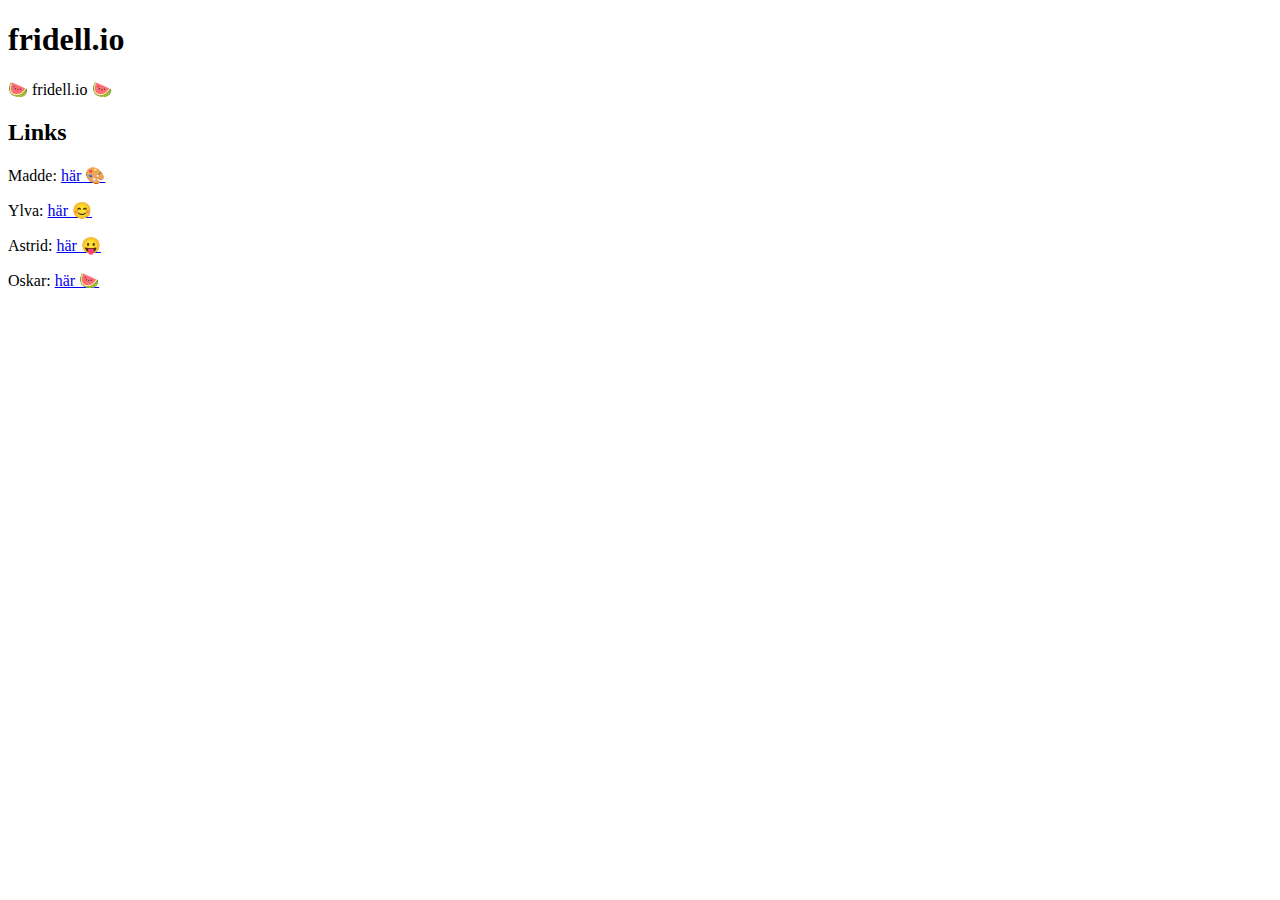
<file: index.html>
<!DOCTYPE html>
<html>

	<head>
        <link rel="icon" href="https://emojipedia-us.s3.dualstack.us-west-1.amazonaws.com/thumbs/120/microsoft/310/watermelon_1f349.png">
		<meta charset=“UTF-8”>
		<title>fridell.io</title>
	</head>

	<body>

		<h1>fridell.io</h1>
		<p>&#x1F349; fridell.io &#x1F349;</p>

		<h2>Links</h2>
		<p>Madde: <a href="http://fridell.io/madeleine">h&aumlr &#x1F3A8;</a></p>
		<p>Ylva: <a href="http://fridell.io/ylva">h&aumlr &#x1F60A;</a></p>
		<p>Astrid: <a href="http://fridell.io/astrid">h&aumlr &#x1F61B;</a></p>
		<p>Oskar: <a href="http://fridell.io/oskar">h&aumlr &#x1F349;</a></p>

	</body>
</html>
</file>
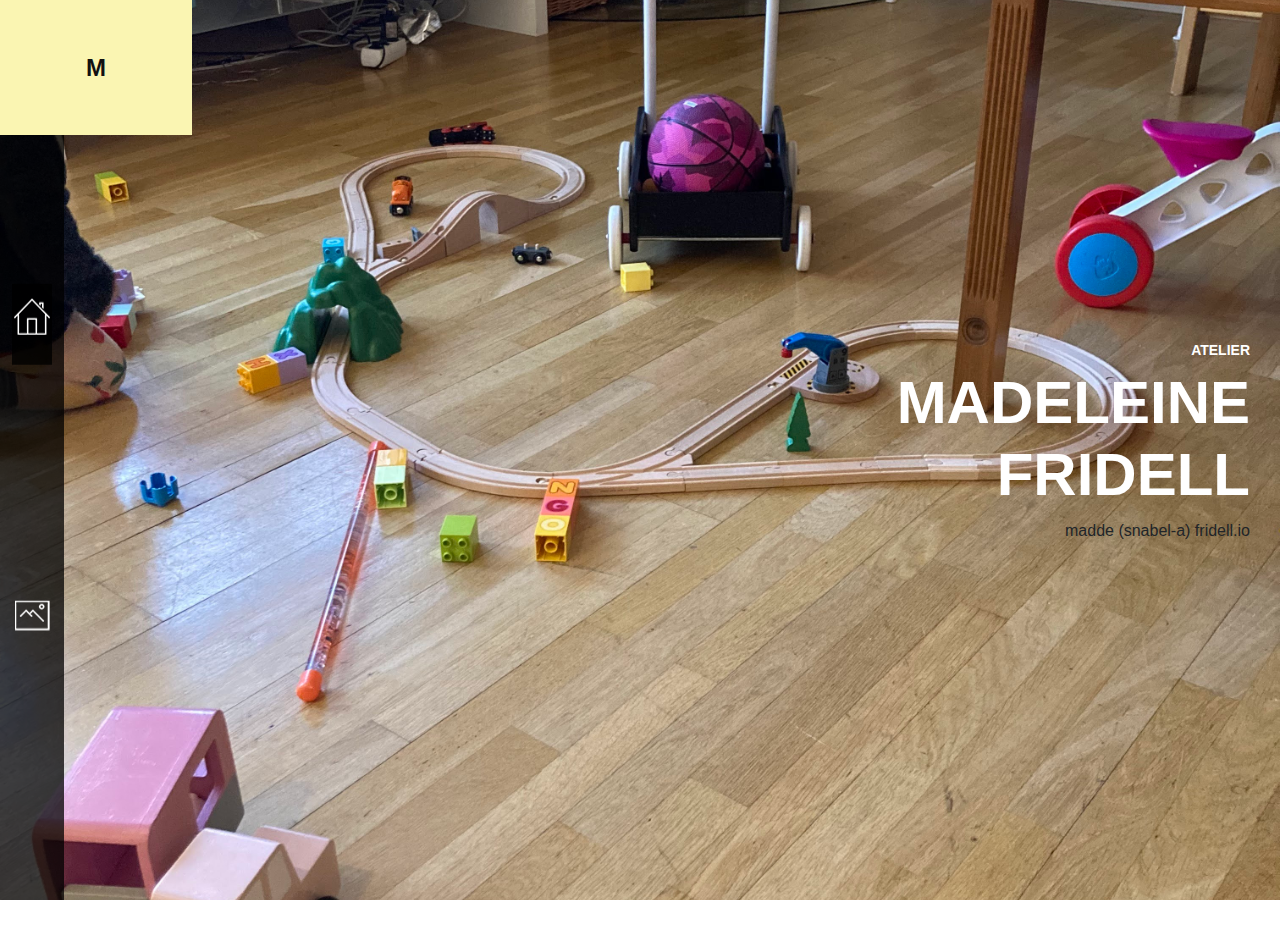
<file: madeleine/index.html>
<!DOCTYPE html>
<html lang="en">

  <head>
    <link rel="icon" href="https://emojipedia-us.s3.dualstack.us-west-1.amazonaws.com/thumbs/160/microsoft/74/artist-palette_1f3a8.png">
    <meta charset="utf-8">
    <meta name="viewport" content="width=device-width, initial-scale=1, shrink-to-fit=no">
    <meta name="description" content="">
    <meta name="author" content="Tooplate">
    <link href="https://fonts.googleapis.com/css?family=Roboto:100,300,400,500,700" rel="stylesheet">

    <title>Madeleine Fridell ateleier</title>

    <!-- Bootstrap core CSS -->
    <link href="vendor/bootstrap/css/bootstrap.min.css" rel="stylesheet">


    <!-- Additional CSS Files -->
    <link rel="stylesheet" href="assets/css/fontawesome.css">
    <link rel="stylesheet" href="assets/css/tooplate-main.css">
    <link rel="stylesheet" href="assets/css/owl.css">

  </head>
  <body>

    <div class="sequence">
  
      <div class="seq-preloader">
        <svg width="39" height="16" viewBox="0 0 39 16" xmlns="http://www.w3.org/2000/svg" class="seq-preload-indicator"><g fill="#F96D38"><path class="seq-preload-circle seq-preload-circle-1" d="M3.999 12.012c2.209 0 3.999-1.791 3.999-3.999s-1.79-3.999-3.999-3.999-3.999 1.791-3.999 3.999 1.79 3.999 3.999 3.999z"/><path class="seq-preload-circle seq-preload-circle-2" d="M15.996 13.468c3.018 0 5.465-2.447 5.465-5.466 0-3.018-2.447-5.465-5.465-5.465-3.019 0-5.466 2.447-5.466 5.465 0 3.019 2.447 5.466 5.466 5.466z"/><path class="seq-preload-circle seq-preload-circle-3" d="M31.322 15.334c4.049 0 7.332-3.282 7.332-7.332 0-4.049-3.282-7.332-7.332-7.332s-7.332 3.283-7.332 7.332c0 4.05 3.283 7.332 7.332 7.332z"/></g></svg>
      </div>
    </div>
        <div class="logo">
            <h1>M</h1>
            <h2>M</h2>
        </div>
        <nav>
          <ul>
            <li><a href="#1"><img src="assets/images/icon-1.png" alt=""> <em></em></a></li>
            <li><a href="#2"><img src="assets/images/icon-3.png" alt=""> <em></em></a></li>
          </ul>
        </nav>
        
        <div class="slides">
          <div class="slide" id="1">
            <div id="slider-wrapper">
                <div id="image-slider">
                  <ul>
                    <li class="active-img">
                      <div class="slide-caption">
                        <h6>Atelier</h6>
                        <h2>Madeleine<br>Fridell</h2>
                        <p>madde (snabel-a) fridell.io</p>
                      </div>
                    </li>
                    <li>
                      <div class="slide-caption">
                        <h6>Latest One</h6>
                        <h2>Tech<br>Meeting</h2>
                      </div>
                    </li>
                    <li>
                      <div class="slide-caption">
                        <h6>Your Update</h6>
                        <h2>Smart<br>Devices</h2>
                      </div>
                    </li>                      
                  </ul>
                </div>
              </div>
        </div>
        <div class="slide" id="2">
            <div class="content third-content">
                <div class="container-fluid">
                    <div class="row">
                        <div class="owl-carousel owl-theme">
                            <div class="col-md-12">
                                <div class="featured-item"> 
                                	<a href="assets/images/IMG_4885.jpg"><img src="assets/images/IMG_4885.jpg" alt=""></a>
                                    <div class="down-content">
                                    <h4>Noelle 1</h4>
                                        <h6>0.1 btc</h6>
                                    </div>
                                </div>
                            </div>
                            <div class="col-md-12">
                                <div class="featured-item"> 
                                	<a href="assets/images/IMG_4889.jpg"><img src="assets/images/IMG_4889.jpg" alt=""></a>
                                    <div class="down-content">
                                    <h4>Noelle 2</h4>
                                        <h6>0.1 btc</h6>
                                    </div>
                                </div>
                            </div>
                            <div class="col-md-12">
                                <div class="featured-item"> 
                                	<a href="assets/images/IMG_4887.jpg"><img src="assets/images/IMG_4887.jpg" alt=""></a>
                                    <div class="down-content">
                                    <h4>Noelle 3</h4>
                                        <h6>0.1 btc</h6>
                                    </div>
                                </div>
                            </div>
                            <div class="col-md-12">
                                <div class="featured-item"> 
                                	<a href="assets/images/IMG_4888.jpg"><img src="assets/images/IMG_4888.jpg" alt=""></a>
                                    <div class="down-content">
                                    <h4>Noelle 4</h4>
                                        <h6>0.1 btc</h6>
                                    </div>
                                </div>
                            </div>
                        </div>
                    </div>
                </div>
            </div>
        </div>
    </div>


    <!-- Bootstrap core JavaScript -->
    <script src="vendor/jquery/jquery.min.js"></script>
    <script src="vendor/bootstrap/js/bootstrap.bundle.min.js"></script>


    <!-- Additional Scripts -->
    <script src="assets/js/owl.js"></script>
    <script src="assets/js/accordations.js"></script>
    <script src="assets/js/main.js"></script>

    <script type="text/javascript">
        $(document).ready(function() {

            // navigation click actions 
            $('.scroll-link').on('click', function(event){
                event.preventDefault();
                var sectionID = $(this).attr("data-id");
                scrollToID('#' + sectionID, 750);
            });
            // scroll to top action
            $('.scroll-top').on('click', function(event) {
                event.preventDefault();
                $('html, body').animate({scrollTop:0}, 'slow');         
            });
            // mobile nav toggle
            $('#nav-toggle').on('click', function (event) {
                event.preventDefault();
                $('#main-nav').toggleClass("open");
            });
        });
        // scroll function
        function scrollToID(id, speed){
            var offSet = 0;
            var targetOffset = $(id).offset().top - offSet;
            var mainNav = $('#main-nav');
            $('html,body').animate({scrollTop:targetOffset}, speed);
            if (mainNav.hasClass("open")) {
                mainNav.css("height", "1px").removeClass("in").addClass("collapse");
                mainNav.removeClass("open");
            }
        }
        if (typeof console === "undefined") {
            console = {
                log: function() { }
            };
        }
    </script>

  </body>
</html>
</file>
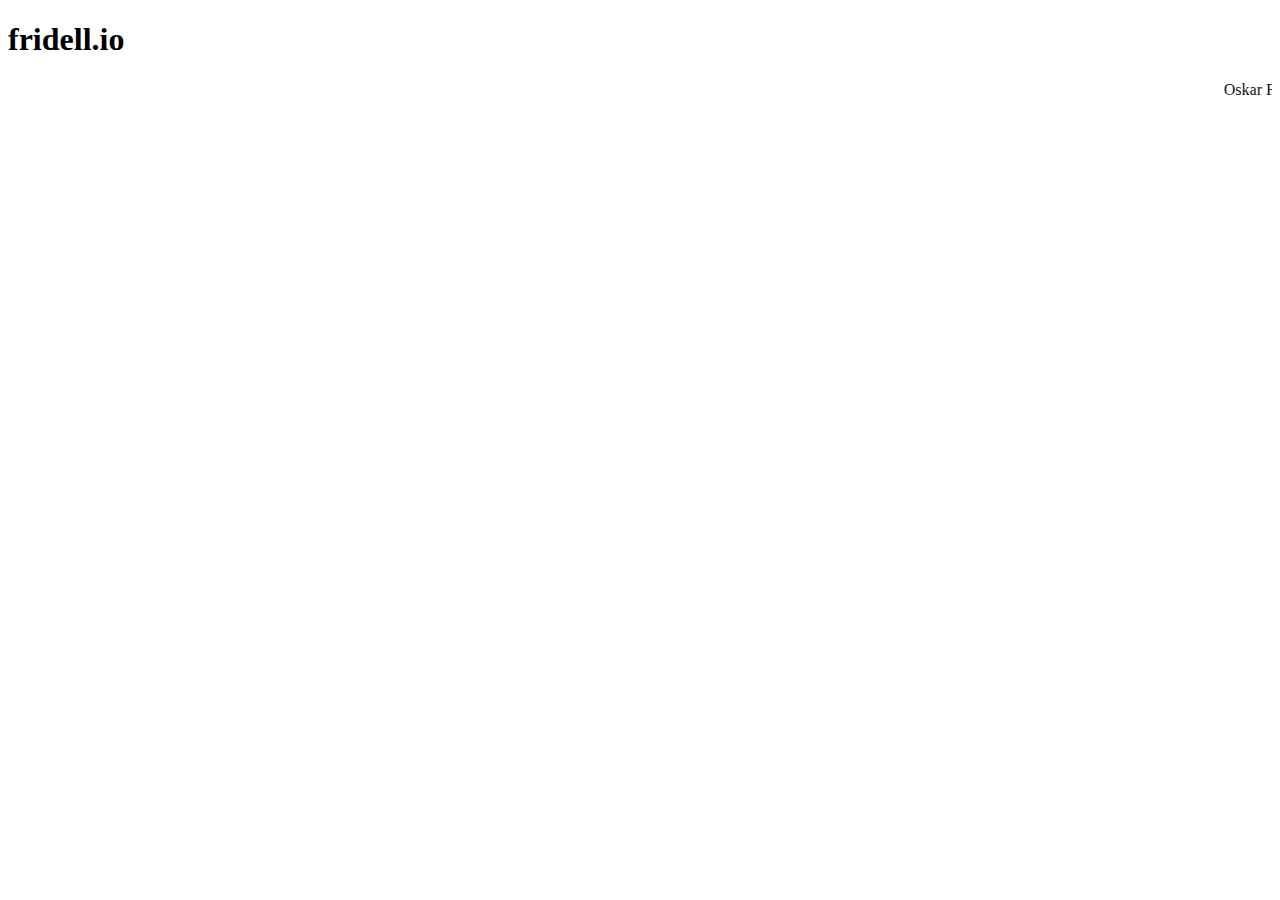
<file: oskar/index.html>
<!DOCTYPE html>
<html>

	<head>
        <link rel="icon" href="https://emojipedia-us.s3.dualstack.us-west-1.amazonaws.com/thumbs/120/microsoft/310/watermelon_1f349.png">
		<meta charset=“UTF-8”>
		<title>fridell.io</title>
	</head>

	<body>

		<h1>fridell.io</h1>
        <p>
        <marquee>Oskar Fridell: &#x1F349; (snabel-a) fridell.io</marquee>
        </p>


	</body>
</html>
</file>
<file: madeleine/assets/css/tooplate-main.css>
/*

Tooplate 2113 Earth

https://www.tooplate.com/view/2113-earth

*/

@keyframes seq-preloader {
  50% {
    opacity: 1;
  }
  
  100% {
    opacity: 0;
  }
}

.seq-preloader {
  background: white;
  visibility: visible;
  opacity: 1;
  position: absolute;
  z-index: 99999999;
  height: 100%;
  width: 100%;
  top: 0;
  left: 0;
  right: 0;
  bottom: 0;
}

.seq-preloader.seq-preloaded {
  opacity: 0;
  visibility: hidden;
  transition: visibility 0s .5s, opacity .5s;
}

.seq-preload-indicator {
  overflow: visible;
  position: relative;
  top: 50%;
  left: 50%;
  transform: translate(-50%, -50%);
}

.seq-preload-circle {
  display: inline-block;
  height: 12px;
  width: 12px;
  fill: #7a7a7a;
  opacity: 0;
  animation: seq-preloader 1.25s infinite;
}

.seq-preload-circle-2 {
  animation-delay: .15s;
}

.seq-preload-circle-3 {
  animation-delay: .3s;
}

.seq-preload-indicator-fallback {
  width: 42px;
  overflow: visible;
}

.seq-preload-indicator-fallback .seq-preload-circle {
  width: 8px;
  height:8px;
  background-color: #f4f4f4;
  border-radius: 100%;
  opacity: 1;
  display: inline-block;
  vertical-align: middle;
}

.seq-preload-indicator-fallback .seq-preload-circle-2 {
  margin-left: 3px;
  margin-right: 3px;
  width: 12px;
  height: 12px;
}

.seq-preload-indicator-fallback .seq-preload-circle-3 {
  width: 16px;
  height: 16px;
}


/* MAIN CSS */

@-webkit-keyframes fill {
  0% {
    width: 0%;
    height: 1px;
  }
  50% {
    width: 100%;
    height: 1px;
  }
  100% {
    width: 100%;
    height: 100%;
    background: #fff;
  }
}
@keyframes fill {
  0% {
    width: 0%;
    height: 1px;
  }
  50% {
    width: 100%;
    height: 1px;
  }
  100% {
    width: 100%;
    height: 100%;
    background: #fff;
  }
}
@-webkit-keyframes fillColour {
  0% {
    color: #fff;
  }
  50% {
    color: #fff;
  }
  100% {
    color: #333;
  }
}
@keyframes fillColour {
  0% {
    color: #fff;
  }
  50% {
    color: #fff;
  }
  100% {
    color: #333;
  }
}
* {
  margin: 0;
  padding: 0;
  -webkit-box-sizing: border-box;
  box-sizing: border-box;
  font-family: "Open Sans", sans-serif;
}

html {
	overflow: hidden;
}

body {
  overflow: hidden;
  font-size: 100%;
}

nav {
	top: 5%;
  text-align: center;
  background: rgba(0, 0, 0, 0.75);
  position: fixed;
  z-index: 100;
  height: 95%;
  left: 0;
  width: 5%;
  font-weight: 300;
  font-size: 1rem;
}
nav em {
	font-style: normal;
	font-size: 13px;
	text-transform: uppercase;
	display: block;
	margin-top: 15px;
	color: #fff;
}

nav ul li a {
	text-align: center;
}

nav ul {
	position: relative;
  top: 50%;
  left: 50%;
  transform: translate(-50%, -50%);
	text-align: left;
	list-style-type: none;
	height: 70%;
	display: -webkit-box;
	display: -ms-flexbox;
	display: flex;
	-webkit-box-orient: vertical;
	-webkit-box-direction: normal;
  -ms-flex-direction: column;
  flex-direction: column;
	-ms-flex-pack: distribute;
  justify-content: space-around;
}
nav ul li {
	text-align: center;
	margin: 5px 0px;
}
nav a, nav a:visited, nav a:active {
  color: #fff;
}
nav a {
	text-decoration: none!important;
	display: inline-block;
	width: 40px;
	padding: 15px 0px;
	position: relative;
	z-index: 0;
	transition: all .5s;
}
nav a.active {
  background-color: rgba(0,0,0,0.8);
}
nav a::before {
  content: "";
  position: absolute;
  height: 0%;
  width: 0%;
  bottom: 0;
  left: 0;
  opacity: 1;
  z-index: -1;
}
.logo {
	margin-top: 0px;
  top: 0;
  left: 0;
  z-index: 999999;
  position: fixed;
 	display: inline-block;
  text-align: center;
	background-color: #faf5b2;
	height: 15%;
	width: 15%;
}
.logo h1 {
  font-size: 24px;
  text-transform: uppercase;
  font-weight: 900;
  color: #111;
  top: 50%;
  left: 50%;
  position: absolute;
  transform: translate(-50%, -50%);
}
.logo h2 {
  display: none;
}
.slides {
  width: 500vw;
  height: 100vh;
  -webkit-transition: -webkit-transform 0.8s ease;
  transition: -webkit-transform 0.8s ease;
  transition: transform 0.8s ease;
  transition: transform 0.8s ease, -webkit-transform 0.8s ease;
}
.slides .slide {
  height: 100vh;
  width: 100vw;
  float: left;
  text-align: center;
  background-size: cover;
}
.slides .slide .content {
  overflow-y: scroll;
  position: relative;
  width: 80%;
  height: 80%;
  left: 10%;
  top: 10%;
}
.content::-webkit-scrollbar {
  display: none!important;
  opacity: 0!important;
  visibility: hidden!important;
}
/* Add a thumb */
.content::-webkit-scrollbar-thumb {
  display: none!important;
  opacity: 0!important;
  visibility: hidden!important;
}
.slides .slide {
  background-position: center center;
  background-size: cover;
  background-position: fixed;
}
.slides .slide:nth-child(1) {

}
.slides .slide:nth-child(2) {
  background-image: url(../images/about-bg.jpg);
  background-position: fixed;
}
.slides .slide:nth-child(3) {
  background-image: url(../images/gallery-bg.jpg);
  background-position: fixed;
}
.slides .slide:nth-child(4) {
  background-image: url(../images/contact-bg.jpg);
  background-position: fixed;
}

/* Slide 1 Stlye */
#slider-wrapper{
  max-width: 100%;
  width: 100%;
  height: 100%;
  position: relative;
}
#image-slider {
  width: auto;
  height: auto;
  position: relative;
  overflow: hidden;
  margin: auto;
  display: block;
}
#image-slider ul {
  margin-bottom: 0;
  width: 100%;
  height: 100vh;
  position: relative;
}
#image-slider ul li {
  display: inline-block;
  position: absolute;
  top: 0;
  left: 100%;
  width: 100%;
  height:100%; 
}
#image-slider ul li {
  background-repeat: no-repeat;
  background-position: center center;
  background-size: cover;
  overflow: hidden;
}
#image-slider ul li:nth-child(1) {
  background-image: url(../images/full-bg-01.jpg);
}
#image-slider ul li:nth-child(2) {
  background-image: url(../images/full-bg-02.jpg);
}
#image-slider ul li:nth-child(3) {
  background-image: url(../images/full-bg-03.jpg);
}
#image-slider ul li.active-img{
  left: 0;
}
#thumbnail {
  position: absolute;
  z-index: 99999;
  bottom: 30px;
  right: 30px;
}
#thumbnail ul {
  padding: 0px;
  margin: 0px;
}
#thumbnail ul li {
  display: inline-block;
  max-width: 120px;
  max-height: 120px;
  margin-left: 30px;
  cursor: pointer;
  border: 4px solid transparent;
  transition: all 0.5s;
}
#thumbnail ul li.active {
  border: 5px solid #faf5b2;
}
#thumbnail ul li img {
  max-width: 100%;
  overflow: hidden;
}
.slide-caption {
  text-align: right;
  right: 30px;
  position: absolute;
  top: 50%;
  transform: translateY(-50%);
}
.slide-caption h6 {
  margin-top: 0px;
  font-size: 14px;
  text-transform: uppercase;
  font-weight: 700;
  color: #fff;
}
.slide-caption h2 {
  margin-top: 0px;
  font-size: 60px;
  text-transform: uppercase;
  font-weight: 900;
  color: #fff;
}




/* Slide 2 Style */
.second-content {
	top: 180%!important;
	transform: translateY(-180%);
}
#tabs {
  float: right;
  margin-right: 0px;
}
#tabs ul {
  margin: 0;
  padding: 0;
  float: left;
}
#tabs ul li {
  margin-top: 5px;
  margin-bottom: 25px;
  display: block;
  background-color: transparent;
}
#tabs ul li:last-child {
  margin-bottom: 0px;
}
#tabs ul li a {
  display: block;
  cursor: pointer;
  outline: 0;
  border: none;
  color: #6a6a6a;
  text-decoration: none;
  text-transform: uppercase;
}
#tabs ul li span {
  text-align: center; 
  background-color: transparent;
  border: 3px solid #fff;
  color: #fff;
  width: 90px;
  height: 90px;
  font-size: 32px;
  line-height: 84px;
  border-radius: 50%;
}
#tabs ul .ui-tabs-active span {
  background: #faf5b2;
  border: #faf5b2;
  line-height: 90px;
  border-bottom: none;
}
#tabs ul .ui-tabs-active a {
  color: #000;
}
#tabs ul .ui-tabs-active span {
  color: #1e1e1e;
}
.tabs-content {
  margin-left: 60px;
  width: 585px;
  text-align: left;
  display: inline-block;
  background: #fff;
  margin-right: 30px;
  padding: 60px;
}
.tabs-content h2 {
  font-size: 29px;
  text-transform: uppercase;
  font-weight: 900;
  color: #1e1e1e;
  margin-top: 0px;
}
.tabs-content span {
  font-size: 15px;
  color: #7a7a7a;
  text-transform: uppercase;
}
.tabs-content p {
  font-size: 14px;
  color: #7a7a7a;
  margin-top: 30px;
  margin-bottom: 0px;
}



/* Slide 3 Style */
.third-content {
	top: 120%!important;
	transform: translateY(-120%);
}
.third-slide a {
  text-decoration: none;
}
.featured-item {
  transition: all 0.5s;
  text-align: left;
}
.featured-item img {
  width: 100%;
}
.featured-item .down-content {
  background-color: #fff;
  border: 5px solid #faf5b2;
  padding: 15px;
}
.featured-item h4 {
  margin-top: 0px;
  font-size: 18px;
  text-transform: uppercase;
  font-weight: 900;
  color: #1e1e1e;
  transition: all 0.5s;
}
.featured-item h6 {
  color: #1e1e1e;
  font-size: 14px;
  font-weight: 900;
  margin-bottom: 0px;
}
.owl-dots {
  text-align: center;
  margin-top: 30px;
}
.owl-dots .owl-dot {
  outline: none;
  display: inline-block;
}
.owl-dots .active span {
  background-color: #faf5b2!important;
}
.owl-dots .owl-dot span {
  background-color: #fff;
  width: 12px;
  height: 12px;
  display: inline-block;
  margin: 0px 5px;
  outline: none;
  cursor: pointer;
}



/* Slide 4 Style */
.fourth-content {
	top: 140%!important;
  height: 100%;
	transform: translateY(-140%);
}
#contact {
  text-align: center;
  margin: 0 auto;
  max-width: 750px;
  margin-bottom: 100px;
  padding: 40px;
  background-color: rgba(0,0,0,0.9);
}
#contact h2 {
  font-size: 29px;
  text-transform: uppercase;
  font-weight: 900;
  color: #fff;
  margin-top: 0px;
  margin-bottom: 50px;
}
#contact input,
#contact textarea {
  padding-left: 15px;
  background-color: rgba(0,0,0,0.1);
  border: 1px solid #fff;
  border-radius: 0px;
  height: 40px;
  font-size: 14px;
  color: #fff;
  margin-bottom: 30px;
}
#contact input:focus,
#contact textarea:focus {
  color: #fff;
  outline: none;
  box-shadow: none;
  border: 1px solid rgba(250,245,178,1);
  background-color: rgba(0,0,0,0.1);
}
#contact textarea {
  height: 160px;
  padding: 15px;
}
#contact button {
  border: 2px solid #fff;
  font-size: 15px;
  text-transform: uppercase;
  color: #fff;
  font-weight: 700;
  background-color: transparent;
  height: 44px;
  line-height: 40px;
  display: inline-block;
  padding: 0px 20px;
  cursor: pointer;
  transition: all 0.3s;
  outline: none;
}
#contact button:hover {
  background-color: #faf5b2;
  border-color: #faf5b2;
  color: #1e1e1e;
}




/* Responsive Style */
@media (max-width: 991px) {

  .slides .slide .content {
	width: 100%;
	height: 90%;
	left: 0;
  }
  .second-content {
	top: 250%!important;
	transform: translateY(-250%);
  }
  .third-content {
	top: 140%!important;
	transform: translateY(-140%);
  }
  .fourth-content {
	top: 220%!important;
	transform: translateY(-220%);
  }
  .logo h1 {
    display: none;
  }
  .logo h2 {
  	margin-top: 0px;
    line-height: 100px;
    height: 100px;
    width: 15vw;
    top: 0;
    left: 0;
    z-index: 999999;
    position: fixed;
    font-size: 24px;
    text-transform: uppercase;
    font-weight: 900;
    color: #111;
    display: inline-block;
    text-align: center;
    background-color: #faf5b2;
  }
  nav {
    top: 0vh;
    height: 100px;
    width: 85vw;
    margin-left: 15vw;
  }
  nav ul {
    flex-direction: row;
  }
  nav ul li {
    display: inline;
    margin: 0px;
  }
  nav ul li img {
	width: 35%;
  }
  nav ul li em {
    display: none;
  }
  nav a {
  	text-align: center;
	  width: 60px;
	  height: 60px;
    line-height: 30px;
    display: inline-block;
  }
  .second-slide {
    top: 140px;
  }
  .slide-caption h2 {
  	font-size: 48px;
  }
  .tabs-content {
    width: auto;
    text-align: center;
    margin: 0px 30px;
    padding: 20px;
  }
  .tabs-content p {
    margin-top: 20px;
  }
  #tabs ul li {
    display: inline-block;
    margin: 0px 10px;
  }
  #tabs ul {
    float: none;
    margin-bottom: 30px;
    width: 100%;
    text-align: center;
  }
  #thumbnail ul li {
    max-width: 80px;
    max-height: 80px;
    margin-left: 10px;
  }
  .slide-caption {
    padding-left: 30px;
  }
  #tabs ul li span {
    width: 60px;
    height: 60px;
    font-size: 22px;
    line-height: 54px;
  }
  #tabs ul .ui-tabs-active span {
    line-height: 60px;
  }
  .featured-item {
    padding: 30px 15px;
  }
  .owl-dots {
    margin-top: 10px;
    padding-bottom: 30px;
  }
  .tabs-content h2 {
    font-size: 21px;
  }
  .third-slide {
    text-align: center;
    margin: 0px;
  }
  .fourth-slide {
    margin-left: 0;
    top: 0;
    transform: translateY(0%);
    margin-top: 140px;
  }
  .contact-form {
    padding: 20px;
  }
  .contact-form h2 {
    font-size: 29px;
    text-transform: uppercase;
    font-weight: 900;
    color: #fff;
    margin-top: 0px;
    margin-bottom: 20px;
  }

}
</file>
